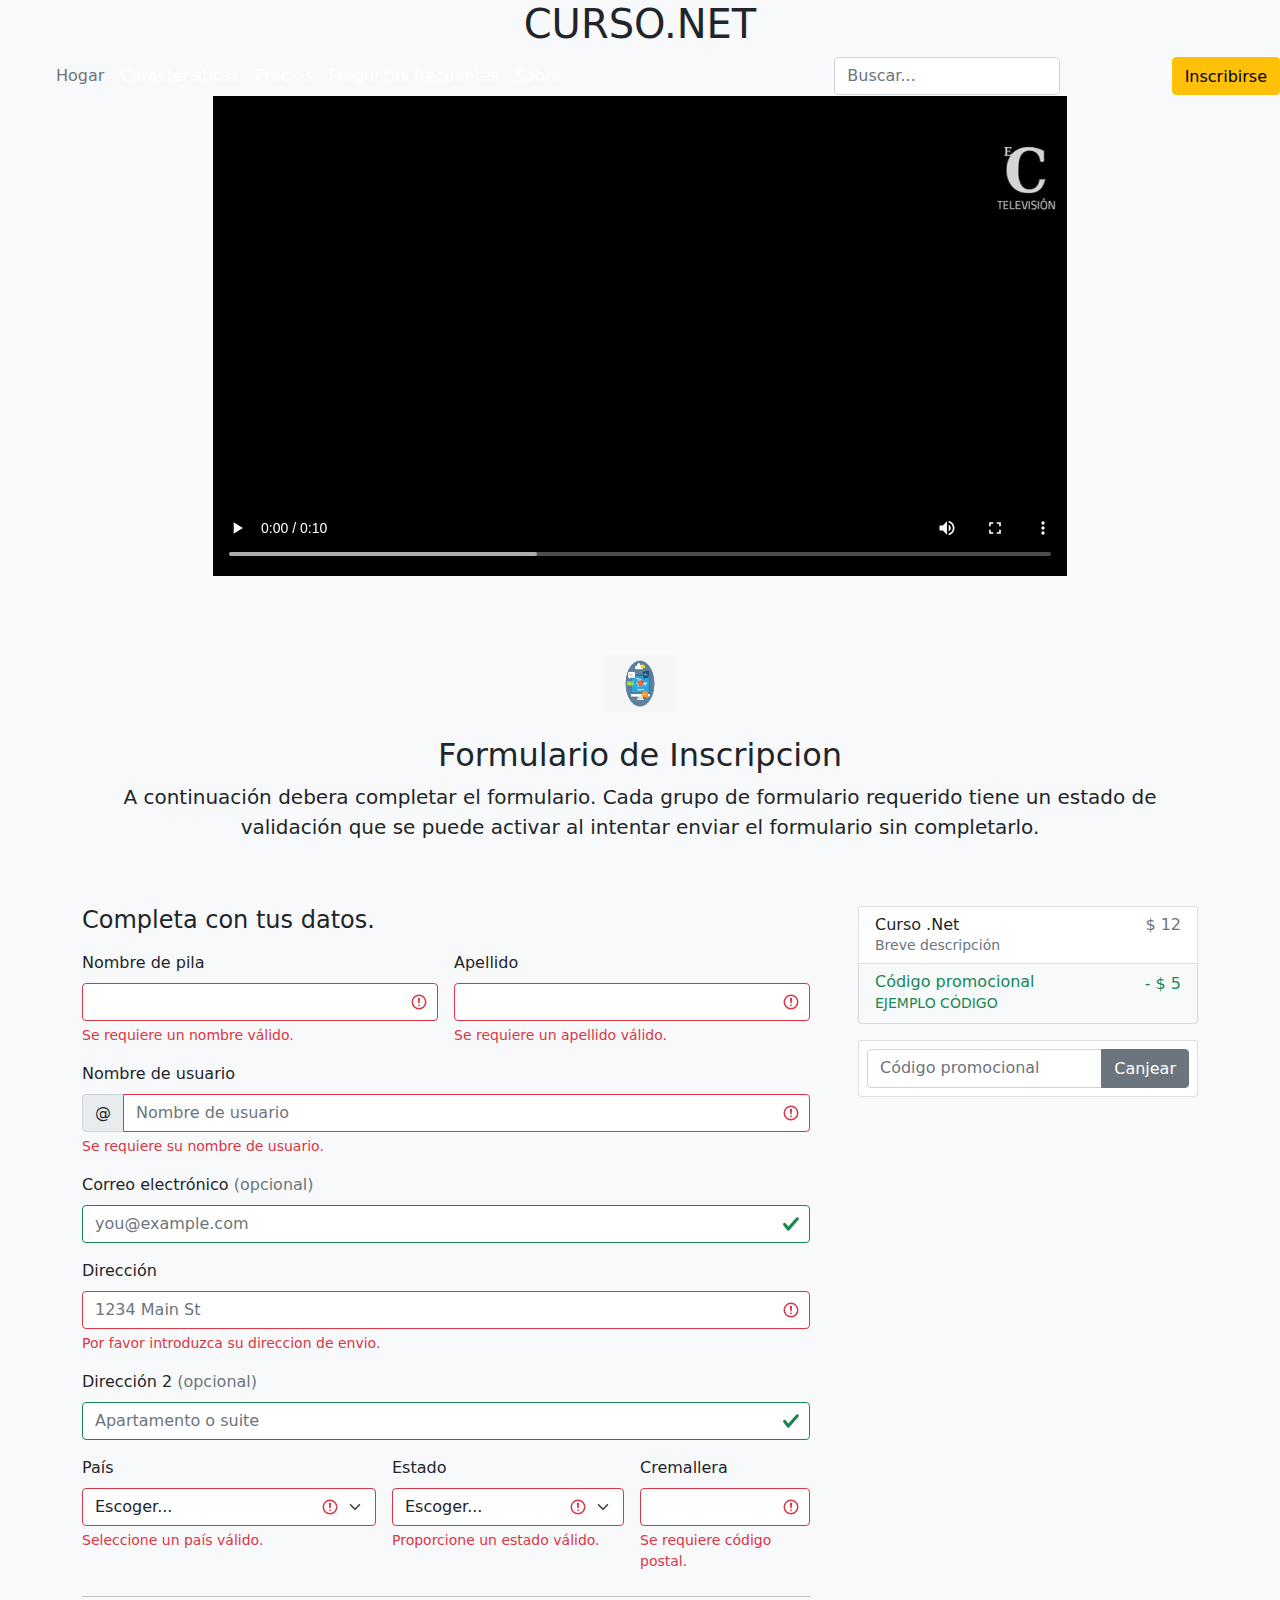
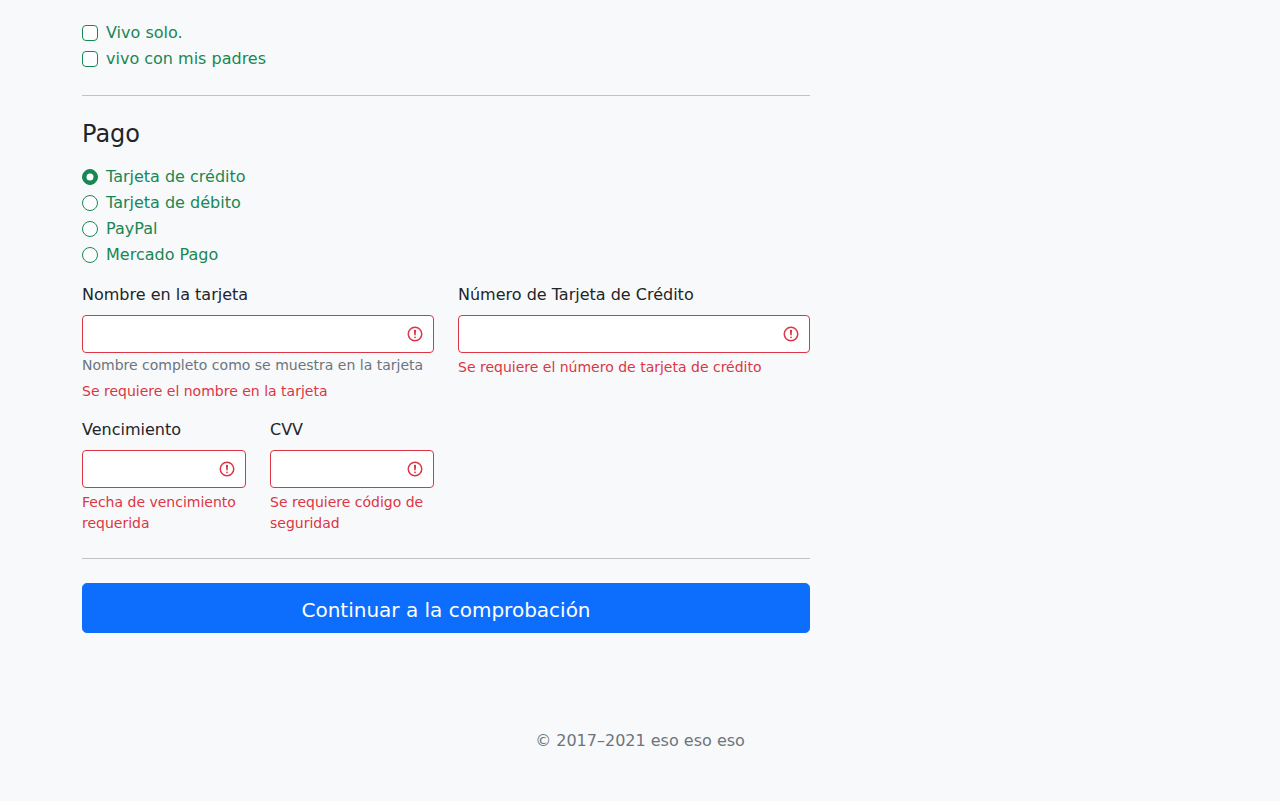
<file: index.html>
<!DOCTYPE html>
<html lang="en">
<head>
    <meta charset="UTF-8">
    <meta http-equiv="X-UA-Compatible" content="IE=edge">
    <meta name="viewport" content="width=device-width, initial-scale=1.0">
    <title>Inscripcion</title>
    <link rel="stylesheet" href="bootstrap-5.1.1-dist/css/bootstrap.min.css">
</head>
<body>

    <header>
<h1><center>
    CURSO.NET
</center></h1>

    </header>
    <body class="bg-light">


      <div class="d-flex flex-wrap align-items-center justify-content-center justify-content-lg-start">
        <a href="/" class="d-flex align-items-center mb-2 mb-lg-0 text-white text-decoration-none">
          <svg class="bi me-2" width="40" height="32" role="img" aria-label="Oreja"><use xlink:href="#bootstrap"></use></svg>
        </a>

        <ul class="nav col-12 col-lg-auto me-lg-auto mb-2 justify-content-center mb-md-0">
          <li><a href="#" class="nav-link px-2 text-secondary"><font style="vertical-align: inherit;"><font style="vertical-align: inherit;">Hogar</font></font></a></li>
          <li><a href="#" class="nav-link px-2 text-white"><font style="vertical-align: inherit;"><font style="vertical-align: inherit;">Características</font></font></a></li>
          <li><a href="#" class="nav-link px-2 text-white"><font style="vertical-align: inherit;"><font style="vertical-align: inherit;">Precios</font></font></a></li>
          <li><a href="#" class="nav-link px-2 text-white"><font style="vertical-align: inherit;"><font style="vertical-align: inherit;">Preguntas frecuentes</font></font></a></li>
          <li><a href="#" class="nav-link px-2 text-white"><font style="vertical-align: inherit;"><font style="vertical-align: inherit;">Sobre</font></font></a></li>
        </ul>

        <form class="col-12 col-lg-auto mb-3 mb-lg-0 me-lg-3">
          <input type="search" class="form-control form-control-dark" placeholder="Buscar..." aria-label="Buscar">
        </form>

        <div class="text-end">
          <button type="button" class="btn btn-outline-light me-2"><font style="vertical-align: inherit;"><font style="vertical-align: inherit;">Acceso</font></font></button>
          <button type="button" class="btn btn-warning"><font style="vertical-align: inherit;"><font style="vertical-align: inherit;">Inscribirse</font></font></button>
        </div>
      </div>
<!--MAS-->





        <center><video controls src="e.mp4"></video></center> 
   <br>
   
    </div> </center>

        <!---de mas-->
    
        <div class="container">
          <main>
            <div class="py-5 text-center">
              <img class="d-block mx-auto mb-4" src="bootstrap-5.1.1-dist/img/1.png" alt="" width="72" height="57">
              <h2><font style="vertical-align: inherit;"><font style="vertical-align: inherit;">Formulario de Inscripcion</font></font></h2>
              <p class="lead"><font style="vertical-align: inherit;"><font style="vertical-align: inherit;">A continuación debera completar el formulario. </font><font style="vertical-align: inherit;">Cada grupo de formulario requerido tiene un estado de validación que se puede activar al intentar enviar el formulario sin completarlo.</font></font></p>
            </div>
        
            <div class="row g-5">
              <div class="col-md-5 col-lg-4 order-md-last">
               
                <ul class="list-group mb-3">
                  <li class="list-group-item d-flex justify-content-between lh-sm">
                    <div>
                      <h6 class="my-0"><font style="vertical-align: inherit;"><font style="vertical-align: inherit;">Curso .Net</font></font></h6>
                      <small class="text-muted"><font style="vertical-align: inherit;"><font style="vertical-align: inherit;">Breve descripción</font></font></small>
                    </div>
                    <span class="text-muted"><font style="vertical-align: inherit;"><font style="vertical-align: inherit;">$ 12</font></font></span>
                  </li>
                  
                  
                  <li class="list-group-item d-flex justify-content-between bg-light">
                    <div class="text-success">
                      <h6 class="my-0"><font style="vertical-align: inherit;"><font style="vertical-align: inherit;">Código promocional</font></font></h6>
                      <small><font style="vertical-align: inherit;"><font style="vertical-align: inherit;">EJEMPLO CÓDIGO</font></font></small>
                    </div>
                    <span class="text-success"><font style="vertical-align: inherit;"><font style="vertical-align: inherit;">- $ 5</font></font></span>
                  </li>
                 
                </ul>
        
                <form class="card p-2">
                  <div class="input-group">
                    <input type="text" class="form-control" placeholder="Código promocional">
                    <button type="submit" class="btn btn-secondary"><font style="vertical-align: inherit;"><font style="vertical-align: inherit;">Canjear</font></font></button>
                  </div>
                </form>
              </div>
              <div class="col-md-7 col-lg-8">
                <h4 class="mb-3"><font style="vertical-align: inherit;"><font style="vertical-align: inherit;">Completa con tus datos.</font></font></h4>
                <form class="needs-validation was-validated" novalidate="">
                  <div class="row g-3">
                    <div class="col-sm-6">
                      <label for="firstName" class="form-label"><font style="vertical-align: inherit;"><font style="vertical-align: inherit;">Nombre de pila</font></font></label>
                      <input type="text" class="form-control" id="firstName" placeholder="" value="" required="">
                      <div class="invalid-feedback"><font style="vertical-align: inherit;"><font style="vertical-align: inherit;">
                        Se requiere un nombre válido.
                      </font></font></div>
                    </div>
        
                    <div class="col-sm-6">
                      <label for="lastName" class="form-label"><font style="vertical-align: inherit;"><font style="vertical-align: inherit;">Apellido</font></font></label>
                      <input type="text" class="form-control" id="lastName" placeholder="" value="" required="">
                      <div class="invalid-feedback"><font style="vertical-align: inherit;"><font style="vertical-align: inherit;">
                        Se requiere un apellido válido.
                      </font></font></div>
                    </div>
        
                    <div class="col-12">
                      <label for="username" class="form-label"><font style="vertical-align: inherit;"><font style="vertical-align: inherit;">Nombre de usuario</font></font></label>
                      <div class="input-group has-validation">
                        <span class="input-group-text"><font style="vertical-align: inherit;"><font style="vertical-align: inherit;">@</font></font></span>
                        <input type="text" class="form-control" id="username" placeholder="Nombre de usuario" required="">
                      <div class="invalid-feedback"><font style="vertical-align: inherit;"><font style="vertical-align: inherit;">
                          Se requiere su nombre de usuario.
                        </font></font></div>
                      </div>
                    </div>
        
                    <div class="col-12">
                      <label for="email" class="form-label"><font style="vertical-align: inherit;"><font style="vertical-align: inherit;">Correo electrónico </font></font><span class="text-muted"><font style="vertical-align: inherit;"><font style="vertical-align: inherit;">(opcional)</font></font></span></label>
                      <input type="email" class="form-control" id="email" placeholder="you@example.com">
                      <div class="invalid-feedback"><font style="vertical-align: inherit;"><font style="vertical-align: inherit;">
                        Ingrese una dirección de correo electrónico válida para recibir actualizaciones de envío.
                      </font></font></div>
                    </div>
        
                    <div class="col-12">
                      <label for="address" class="form-label"><font style="vertical-align: inherit;"><font style="vertical-align: inherit;">Dirección</font></font></label>
                      <input type="text" class="form-control" id="address" placeholder="1234 Main St" required="">
                      <div class="invalid-feedback"><font style="vertical-align: inherit;"><font style="vertical-align: inherit;">
                        Por favor introduzca su direccion de envio.
                      </font></font></div>
                    </div>
        
                    <div class="col-12">
                      <label for="address2" class="form-label"><font style="vertical-align: inherit;"><font style="vertical-align: inherit;">Dirección 2 </font></font><span class="text-muted"><font style="vertical-align: inherit;"><font style="vertical-align: inherit;">(opcional)</font></font></span></label>
                      <input type="text" class="form-control" id="address2" placeholder="Apartamento o suite">
                    </div>
        
                    <div class="col-md-5">
                      <label for="country" class="form-label"><font style="vertical-align: inherit;"><font style="vertical-align: inherit;">País</font></font></label>
                      <select class="form-select" id="country" required="">
                        <option value=""><font style="vertical-align: inherit;"><font style="vertical-align: inherit;">Escoger...</font></font></option>
                        <option><font style="vertical-align: inherit;"><font style="vertical-align: inherit;">Estados Unidos</font></font></option>
                      </select>
                      <div class="invalid-feedback"><font style="vertical-align: inherit;"><font style="vertical-align: inherit;">
                        Seleccione un país válido.
                      </font></font></div>
                    </div>
        
                    <div class="col-md-4">
                      <label for="state" class="form-label"><font style="vertical-align: inherit;"><font style="vertical-align: inherit;">Estado</font></font></label>
                      <select class="form-select" id="state" required="">
                        <option value=""><font style="vertical-align: inherit;"><font style="vertical-align: inherit;">Escoger...</font></font></option>
                        <option><font style="vertical-align: inherit;"><font style="vertical-align: inherit;">California</font></font></option>
                      </select>
                      <div class="invalid-feedback"><font style="vertical-align: inherit;"><font style="vertical-align: inherit;">
                        Proporcione un estado válido.
                      </font></font></div>
                    </div>
        
                    <div class="col-md-3">
                      <label for="zip" class="form-label"><font style="vertical-align: inherit;"><font style="vertical-align: inherit;">Cremallera</font></font></label>
                      <input type="text" class="form-control" id="zip" placeholder="" required="">
                      <div class="invalid-feedback"><font style="vertical-align: inherit;"><font style="vertical-align: inherit;">
                        Se requiere código postal.
                      </font></font></div>
                    </div>
                  </div>
        
                  <hr class="my-4">
        
                  <div class="form-check">
                    <input type="checkbox" class="form-check-input" id="same-address">
                    <label class="form-check-label" for="same-address"><font style="vertical-align: inherit;"><font style="vertical-align: inherit;">Vivo solo.</font></font></label>
                  </div>
        
                  <div class="form-check">
                    <input type="checkbox" class="form-check-input" id="save-info">
                    <label class="form-check-label" for="save-info"><font style="vertical-align: inherit;"><font style="vertical-align: inherit;">vivo con mis padres</font></font></label>
                  </div>
        
                  <hr class="my-4">
        
                  <h4 class="mb-3"><font style="vertical-align: inherit;"><font style="vertical-align: inherit;">Pago</font></font></h4>
        
                  <div class="my-3">
                    <div class="form-check">
                      <input id="credit" name="paymentMethod" type="radio" class="form-check-input" checked="" required="">
                      <label class="form-check-label" for="credit"><font style="vertical-align: inherit;"><font style="vertical-align: inherit;">Tarjeta de crédito</font></font></label>
                    </div>
                    <div class="form-check">
                      <input id="debit" name="paymentMethod" type="radio" class="form-check-input" required="">
                      <label class="form-check-label" for="debit"><font style="vertical-align: inherit;"><font style="vertical-align: inherit;">Tarjeta de débito</font></font></label>
                    </div>
                    <div class="form-check">
                      <input id="paypal" name="paymentMethod" type="radio" class="form-check-input" required="">
                      <label class="form-check-label" for="paypal"><font style="vertical-align: inherit;"><font style="vertical-align: inherit;">PayPal</font></font></label>
                    </div>

                    <div class="form-check">
                        <input id="mercado pago" name="paymentMethod" type="radio" class="form-check-input" required="">
                        <label class="form-check-label" for="Mercado Pago"><font style="vertical-align: inherit;"><font style="vertical-align: inherit;">Mercado Pago</font></font></label>
                      </div>
                  </div>
        
                  <div class="row gy-3">
                    <div class="col-md-6">
                      <label for="cc-name" class="form-label"><font style="vertical-align: inherit;"><font style="vertical-align: inherit;">Nombre en la tarjeta</font></font></label>
                      <input type="text" class="form-control" id="cc-name" placeholder="" required="">
                      <small class="text-muted"><font style="vertical-align: inherit;"><font style="vertical-align: inherit;">Nombre completo como se muestra en la tarjeta</font></font></small>
                      <div class="invalid-feedback"><font style="vertical-align: inherit;"><font style="vertical-align: inherit;">
                        Se requiere el nombre en la tarjeta
                      </font></font></div>
                    </div>
        
                    <div class="col-md-6">
                      <label for="cc-number" class="form-label"><font style="vertical-align: inherit;"><font style="vertical-align: inherit;">Número de Tarjeta de Crédito</font></font></label>
                      <input type="text" class="form-control" id="cc-number" placeholder="" required="">
                      <div class="invalid-feedback"><font style="vertical-align: inherit;"><font style="vertical-align: inherit;">
                        Se requiere el número de tarjeta de crédito
                      </font></font></div>
                    </div>
        
                    <div class="col-md-3">
                      <label for="cc-expiration" class="form-label"><font style="vertical-align: inherit;"><font style="vertical-align: inherit;">Vencimiento</font></font></label>
                      <input type="text" class="form-control" id="cc-expiration" placeholder="" required="">
                      <div class="invalid-feedback"><font style="vertical-align: inherit;"><font style="vertical-align: inherit;">
                        Fecha de vencimiento requerida
                      </font></font></div>
                    </div>
        
                    <div class="col-md-3">
                      <label for="cc-cvv" class="form-label"><font style="vertical-align: inherit;"><font style="vertical-align: inherit;">CVV</font></font></label>
                      <input type="text" class="form-control" id="cc-cvv" placeholder="" required="">
                      <div class="invalid-feedback"><font style="vertical-align: inherit;"><font style="vertical-align: inherit;">
                        Se requiere código de seguridad
                      </font></font></div>
                    </div>
                  </div>
        
                  <hr class="my-4">
        
                  <button class="w-100 btn btn-primary btn-lg" type="submit"><font style="vertical-align: inherit;"><font style="vertical-align: inherit;">Continuar a la comprobación</font></font></button>
                </form>
              </div>
            </div>
          </main>
        
          <footer class="my-5 pt-5 text-muted text-center text-small">
            <p class="mb-1"><font style="vertical-align: inherit;"><font style="vertical-align: inherit;">© 2017–2021 eso eso eso</font></font></p>
        
          </footer>
        </div>
        
        
        
    

    
</body>
</html>
</file>
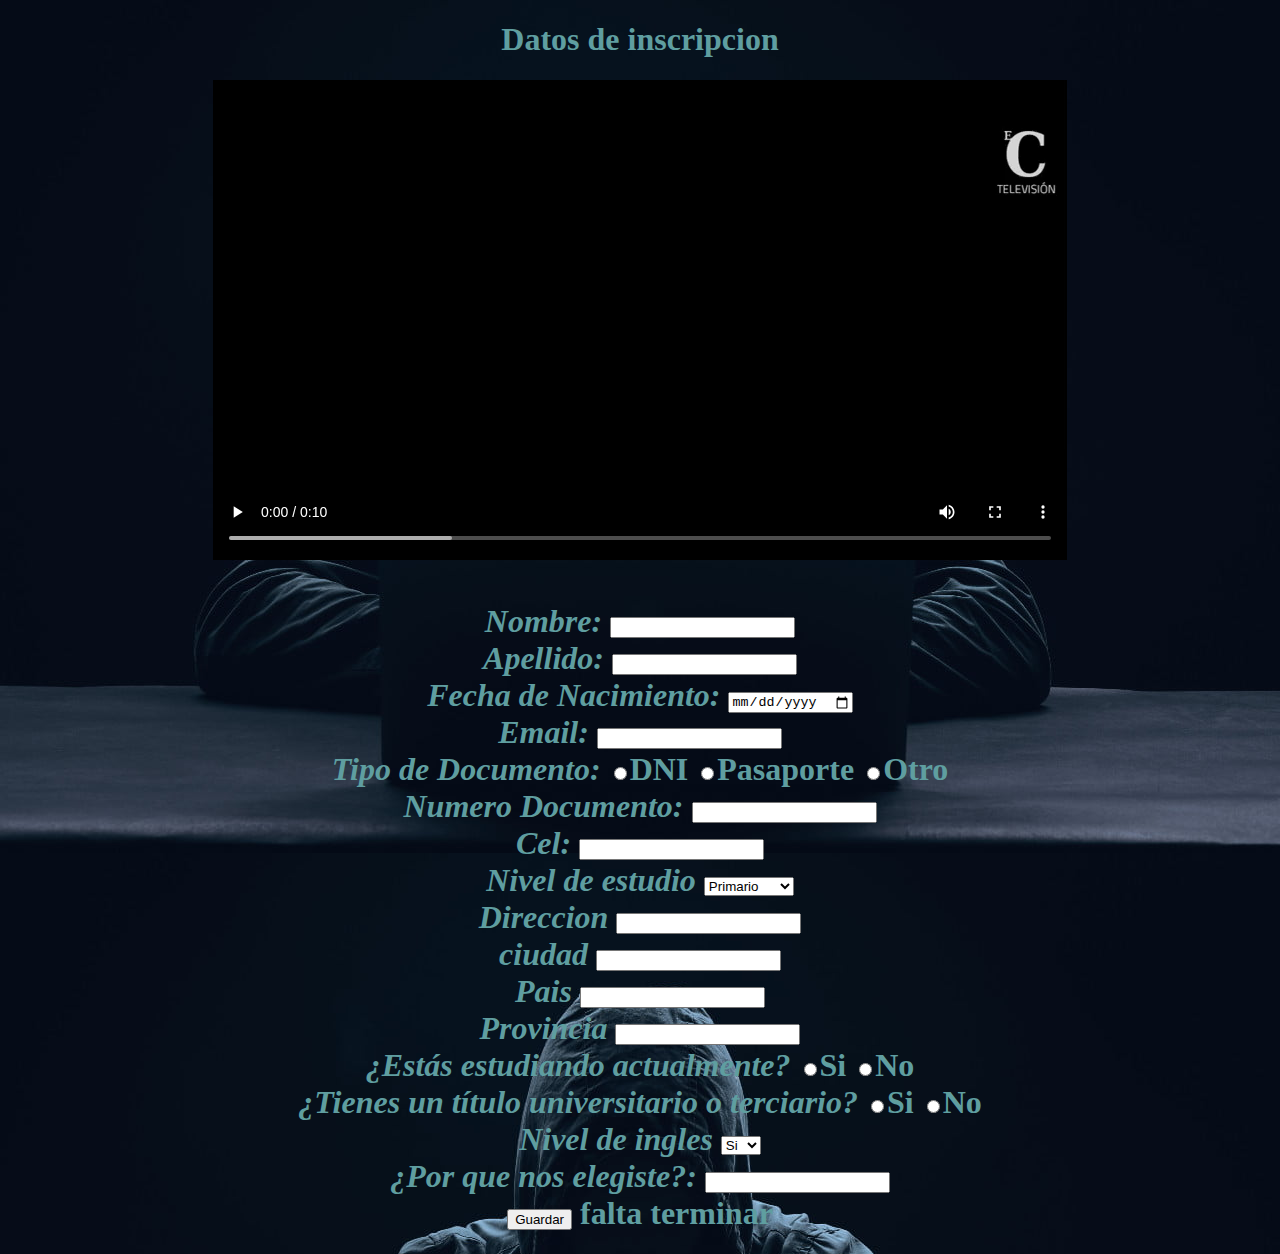
<file: ejercicio.html>
<!DOCTYPE html>
<html lang="en">
<head>
    <meta charset="UTF-8">
    
    <meta name="viewport" content="width=device-width, initial-scale=1.0">
    <title style="color: aliceblue;">Formulario inscripcion</title>
    <link rel="stylesheet" href="estilo.css">
</head>
<body background="hacker.jpg" style="color: aliceblue;">
    <header>
      <center>  <h1>Datos de inscripcion</h1></center>

    </header>
  <center><video controls src="e.mp4"></video></center> 
   <br>
   <center> <div><h1>
    <form method="post" action="exitoso.html">
        <label for="">Nombre:</label>
            <input type="text" name="nombre" required> <br>
        <label for="">Apellido:</label>
            <input type="text" name="apellido" required> <br>
        <label for="">Fecha de Nacimiento:</label>
            <input type="date" name="fechaNacimiento"><br>
         <label for="">Email:</label>
            <input required type="email" name="email"><br>
        <label for="">Tipo de Documento:</label>
            <input type="radio" name="tipoDoc" id="" value="dni">DNI
            <input type="radio" name="tipoDoc" id="" value="pas">Pasaporte
            <input type="radio" name="tipoDoc" id="" value="otr">Otro
            <br>

         <label for="">Numero Documento:</label>
            <input required type="number" name="numeroDocumento" id="">
            <br>

        <label for="">Cel:</label>
            <input required type="number" name="eleccion"><br>

            <label for="">Nivel de estudio</label>
            <select name="estudio" id="">
                <option value="primario">Primario</option>
                <option value="lsecundario">Secundario</option>
                <option value="terciario">terciario</option>
                <option value="otro">otro</option>
           </select>  <br>
           <label for="">Direccion</label>
                <input name="direccion" type="text"><br>
           <label for="">ciudad</label> 
                 <input name="ciudad" type="text"><br>
            <label for="">Pais</label>
                <input name="pais" type="text"><br>
            <label for="">Provincia</label>
                    <input name="pais" type="text"><br>


            <label for="">¿Estás estudiando actualmente?</label>
            <input type="radio" name="si estudia" id="" value="dni">Si
            <input type="radio" name="si estudia" id="" value="pas">No <br>
           
            <label for="">¿Tienes un título universitario o terciario?</label>
            <input type="radio" name="titulo universitario" id="" value="dni">Si
            <input type="radio" name="titulo universitario" id="" value="pas">No
            <br>

            <label for="">Nivel de ingles</label>
            <select name="ingles" id="">
           <option value="si">Si</option>
           <option value="no">No</option>
                </select><br>
        <label for="">¿Por que nos elegiste?:</label>
            <input type="text" name="eleccion"><br>

        
            
            <input type="submit" value="Guardar">


            falta terminar
        </form></h1>
    </div> </center>
</body>
</html>
</file>
<file: estilo.css>
h1 {
     color: cadetblue; 
     font-family: Georgia, 'Times New Roman', Times, serif;
 }
 h2 {

    color: cadetblue;
 }

 #subtTit {
     background-color: darkkhaki;
 }

 label {font-style: italic;}
</file>
